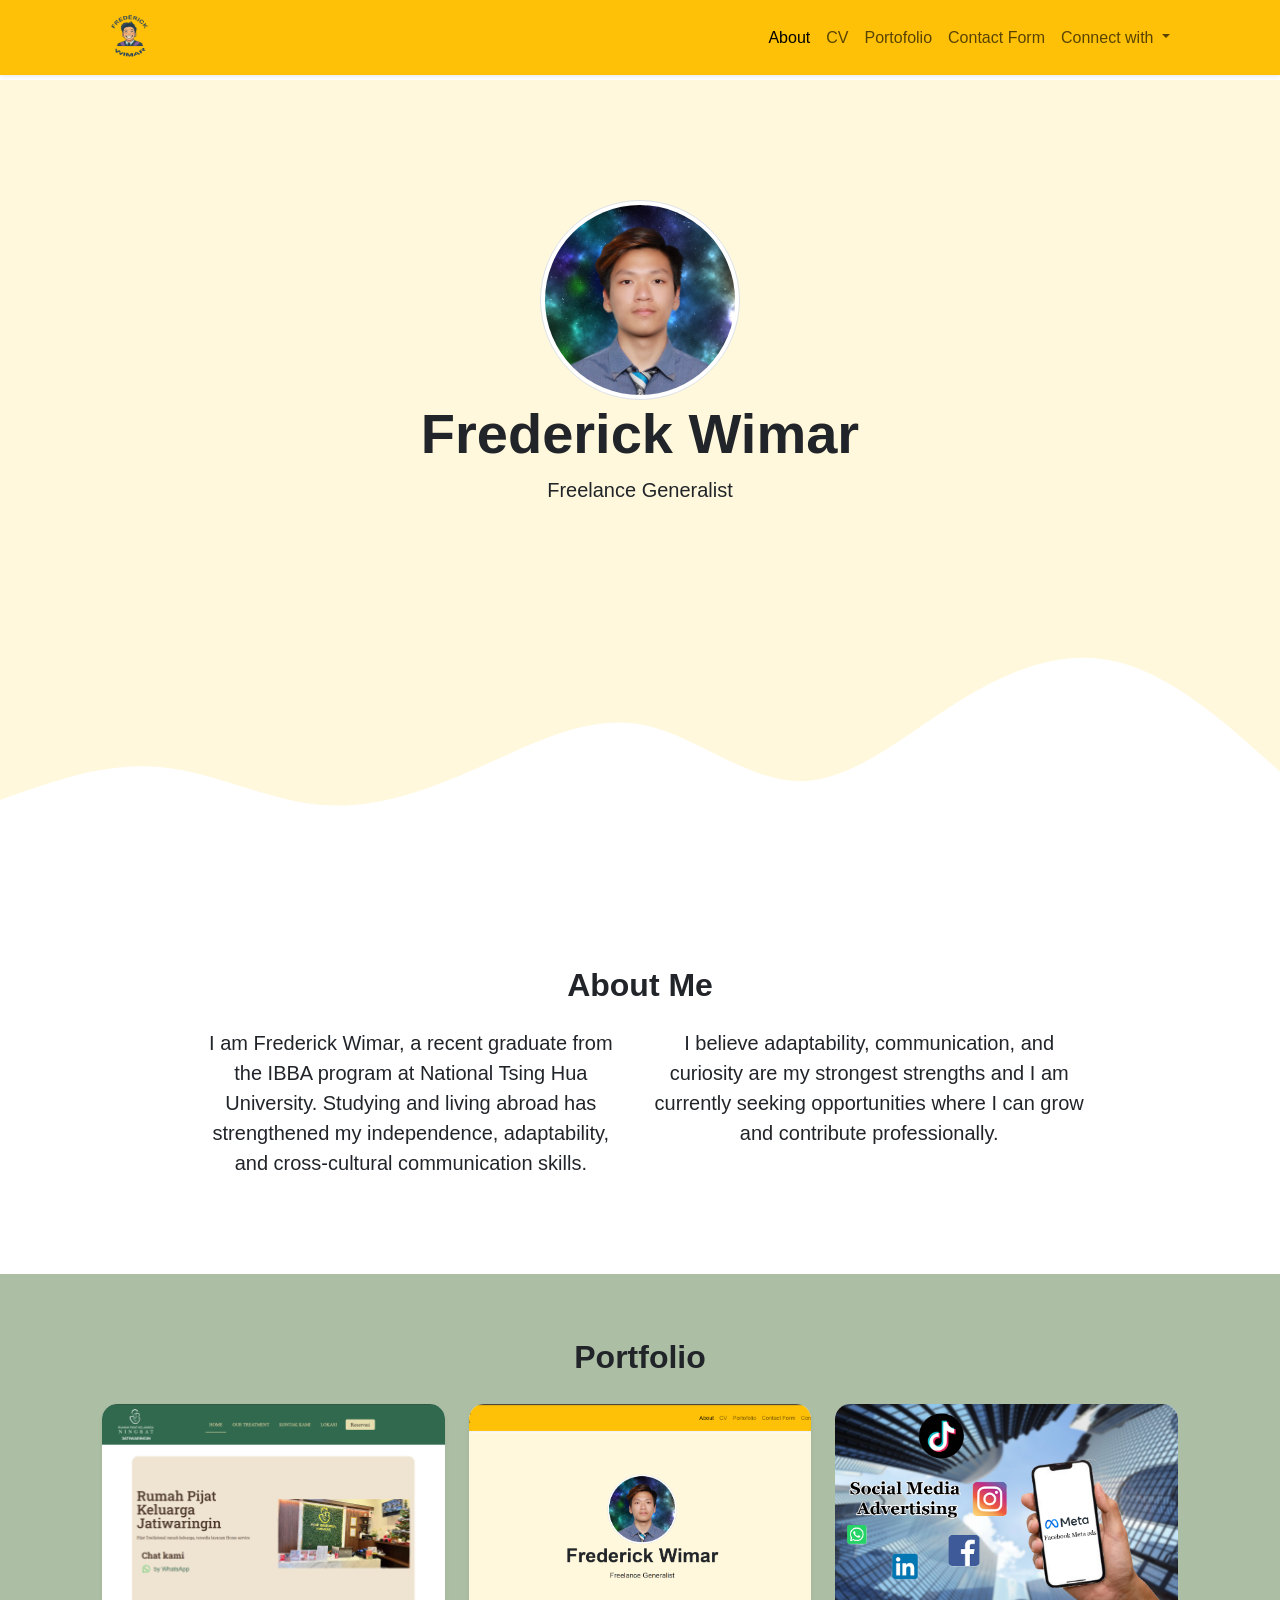
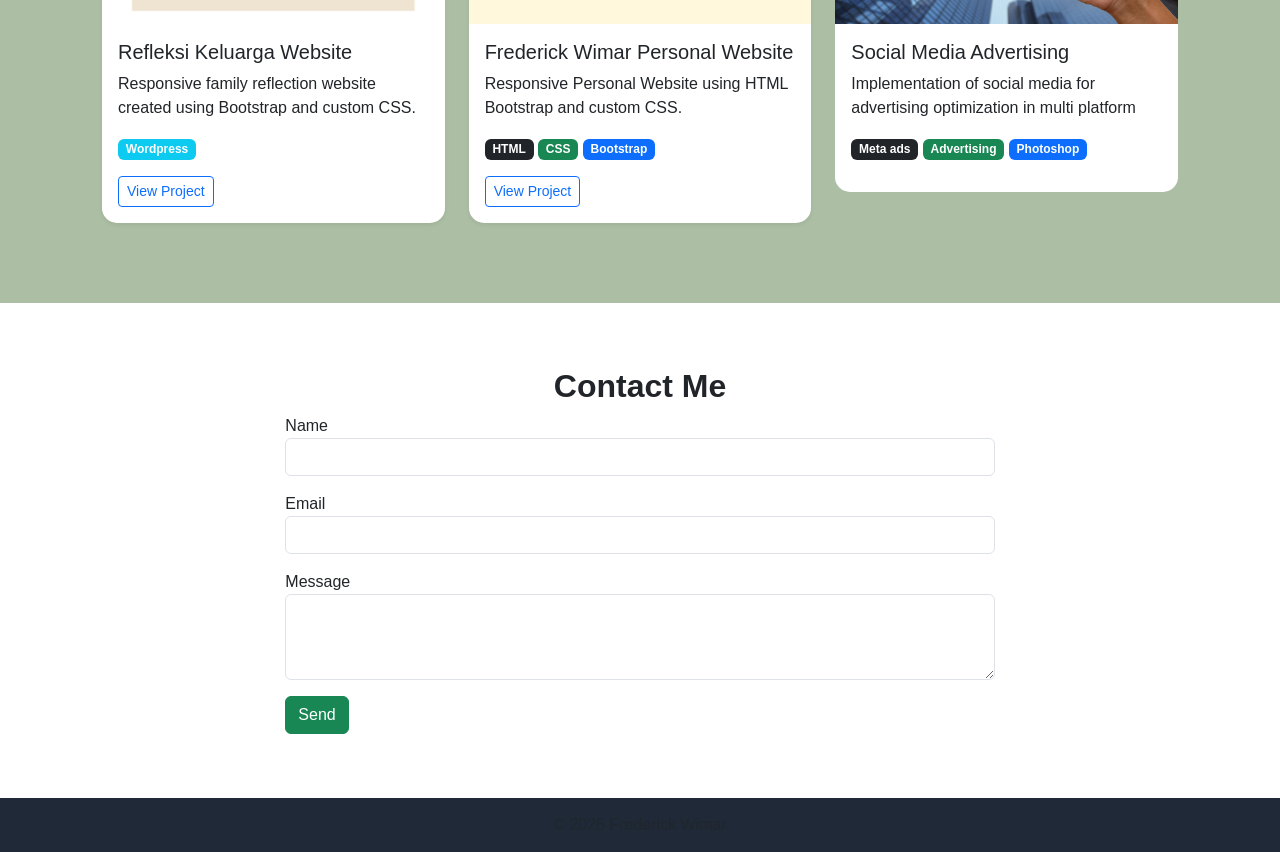
<file: index.html>
<!doctype html>
<html lang="en">
  <head>
    <!-- Required meta tags -->
    <meta charset="utf-8" />
    <meta name="viewport" content="width=device-width, initial-scale=1" />

    <!-- Bootstrap CSS -->
    <link href="https://cdn.jsdelivr.net/npm/bootstrap@5.0.2/dist/css/bootstrap.min.css" rel="stylesheet" integrity="sha384-EVSTQN3/azprG1Anm3QDgpJLIm9Nao0Yz1ztcQTwFspd3yD65VohhpuuCOmLASjC" crossorigin="anonymous" />

    <!-- css -->
    <link rel="stylesheet" href="style.css" />

    <title>Fred's website</title>
    
  </head>
  <body>
    <!-- navbar -->
    <nav class="navbar navbar-expand-md navbar-light bg-warning shadow-sm fixed-top py-0">
      <div class="container">
        <a class="navbar-brand" href="#">
          <img src="img/WImlogo.png" alt="logo" width="100" height="100" class="d-inline-block align-text-top" />
        </a>
        <button class="navbar-toggler" type="button" data-bs-toggle="collapse" data-bs-target="#navbarNavDropdown" aria-controls="navbarNavDropdown" aria-expanded="false" aria-label="Toggle navigation">
          <span class="navbar-toggler-icon"></span>
        </button>
        <div class="collapse navbar-collapse" id="navbarNavDropdown">
          <ul class="navbar-nav ms-auto">
            <li class="nav-item">
              <a class="nav-link active" aria-current="page" href="#about">About</a>
            </li>
            <li class="nav-item">
              <a class="nav-link" href="cv.html">CV</a>
            </li>
            <li class="nav-item">
              <a class="nav-link" href="#porto">Portofolio</a>
            </li>
            <li class="nav-item">
              <a class="nav-link" href="#contact">Contact Form</a>
            </li>
            <li class="nav-item dropdown">
              <a class="nav-link dropdown-toggle" href="#" id="navbarDropdownMenuLink" role="button" data-bs-toggle="dropdown" aria-expanded="false"> Connect with </a>
              <ul class="dropdown-menu" aria-labelledby="navbarDropdownMenuLink">
                <li><a class="dropdown-item" href="https://wa.me/089633584840">Whatsapp</a></li>
                <li><a class="dropdown-item" href="https://linkedin.com/in/frederick-wimar/">LinkedIn</a></li>
              </ul>
            </li>
          </ul>
        </div>
      </div>
    </nav>
    <!-- navbar end -->

    <!-- jumbotron -->
    <section class="jumbotron text-center">
      <img src="img/photo.png" alt="frederick" width="200" class="rounded-circle img-thumbnail" />
      <h1 class="display-4">Frederick Wimar</h1>
      <p class="lead">Freelance Generalist</p>
    </section>
    <svg xmlns="http://www.w3.org/2000/svg" viewBox="0 0 1440 320">
      <path
        fill="#fff8dc"
        fill-opacity="1"
        d="M0,224L30,213.3C60,203,120,181,180,186.7C240,192,300,224,360,229.3C420,235,480,213,540,186.7C600,160,660,128,720,138.7C780,149,840,203,900,202.7C960,203,1020,149,1080,112C1140,75,1200,53,1260,69.3C1320,85,1380,139,1410,165.3L1440,192L1440,0L1410,0C1380,0,1320,0,1260,0C1200,0,1140,0,1080,0C1020,0,960,0,900,0C840,0,780,0,720,0C660,0,600,0,540,0C480,0,420,0,360,0C300,0,240,0,180,0C120,0,60,0,30,0L0,0Z"
      ></path>
    </svg>
    <!-- jumbotron end -->

    <!-- about me  -->
    <section id="about">
      <div class="container">
        <div class="row text-center mb-3">
          <div class="col">
            <h2>About Me</h2>
          </div>
        </div>
        <div class="row justify-content-center fs-5 text-center">
          <div class="col-md-5 ">
            <p">
              I am Frederick Wimar, a recent graduate from the IBBA program at National Tsing Hua University. Studying and living abroad has strengthened my independence, adaptability, and cross-cultural communication skills.
            </p>
          </div>
          <div class="col-md-5">
            <p>I believe adaptability, communication, and curiosity are my strongest strengths and I am currently seeking opportunities where I can grow and contribute professionally.</p>
          </div>
        </div>
      </div>
    </section>

    <!-- about me end  -->

    <!-- Portofolio -->
    <section id="porto">
      <div class="container">
        <div class="row text-center" style="padding-bottom: 20px;">
          <div class="col">
            <h2>Portfolio</h2>
          </div>
        </div>
        <div class="row">
          <div class="col-md-4 mb-3">
            <div class="card shadow-sm">
              <img src="project/jatiwaringin.png" class="card-img-top" alt="ProjectPreview" />

              <div class="card-body">
                <h5 class="card-title">Refleksi Keluarga Website</h5>

                <p class="card-text">
                  Responsive family reflection website created using Bootstrap and custom CSS.
                </p>

                <p>
                  <span class="badge bg-info">Wordpress</span>
                </p>

                <a href="https://refleksijkeluarganingratjatiwaringin.com/"
                  target="_blank"
                  class="btn btn-outline-primary btn-sm">
                  View Project
                </a>
              </div>
            </div>
          </div>
          <div class="col-md-4 mb-3">
            <div class="card shadow-sm">
              <img src="project/wimswebsite.png" class="card-img-top" alt="ProjectPreview" />

              <div class="card-body">
                <h5 class="card-title">Frederick Wimar Personal Website</h5>

                <p class="card-text">
                  Responsive Personal Website using HTML Bootstrap and custom CSS.
                </p>

                <p>
                  <span class="badge bg-dark">HTML</span>
                  <span class="badge bg-success">CSS</span>
                  <span class="badge bg-primary">Bootstrap</span>
                </p>

                <a href="#"
                  target="_blank"
                  class="btn btn-outline-primary btn-sm">
                  View Project
                </a>
              </div>
            </div>
          </div>
          <div class="col-md-4 mb-3">
            <div class="card">
              <img src="project/socmed.png" class="card-img-top" alt="ProjectPreview" />
              <div class="card-body">
                <h5 class="card-title">Social Media Advertising</h5>

                <p class="card-text">
                  Implementation of social media for advertising optimization in multi platform
                </p>

                <p>
                  <span class="badge bg-dark">Meta ads</span>
                  <span class="badge bg-success">Advertising</span>
                  <span class="badge bg-primary">Photoshop</span>
                </p>

                <a href="#"
                  target="_blank"
                  class="btn btn-outline-primary btn-sm d-none">
                  View Project
                </a>
              </div>
            </div>
          </div>
        </div> 
      </div>
    </section>
    <!-- Portofolio end -->

    <!-- contact -->
    <section id="contact">
      <div class="container">
        <div class="row text-center">
          <div class="col">
            <h2>Contact Me</h2>
          </div>
        </div>
        <div class="row justify-content-center">
          <div class="col-md-8">

            <!-- alert btn -->
            <div class="alert alert-success alert-dismissible fade show d-none my-alert" role="alert">
              <strong>Thank you!!</strong> Your message has been sent.
              <button type="button" class="btn-close" data-bs-dismiss="alert" aria-label="Close"></button>
            </div>
            <!-- alert btn end -->

            <form name="fredwimform">
              <div class="form-group mb-3">
                <label for="name">Name</label>
                <input type="text" class="form-control" id="name" aria-describedby="name" name="name" />
              </div>
              <div class="form-group mb-3">
                <label for="email">Email</label>
                <input type="text" class="form-control" id="email" aria-describedby="email" name="email" />
              </div>
              <div class="form-group mb-3">
                <label for="message">Message</label>
                <textarea class="form-control" id="message" rows="3" name="message"></textarea>
              </div>
              <button type="submit" class="btn btn-success btn-send">Send</button>
              <!-- loading btn -->
              <button class="btn btn-primary btn-loading d-none" type="button" disabled>
                <span class="spinner-grow spinner-grow-sm" role="status" aria-hidden="true"></span>
                Loading...
              </button>
              <!-- loading btn end -->
            </form>
          </div>
        </div>
      </div>
    </section>
    <!-- contact end -->

    <!-- footer -->
    <section id="footer">
      <div class="card-footer text-muted text-center">© 2026 Frederick Wimar</div>
    </section>
    <!-- footer end -->
    <script src="https://cdn.jsdelivr.net/npm/bootstrap@5.0.2/dist/js/bootstrap.bundle.min.js" integrity="sha384-MrcW6ZMFYlzcLA8Nl+NtUVF0sA7MsXsP1UyJoMp4YLEuNSfAP+JcXn/tWtIaxVXM" crossorigin="anonymous"></script>
    
    <script>
      const scriptURL = 'https://script.google.com/macros/s/AKfycbxRq7RtKpoychDFDtpfOPP1013h6kNRvFNCTI1n5FGS-abZRQ9UrhRTNdsISkaNFZpf/exec'
      const form = document.forms['fredwimform']
      const btnSend = document.querySelector('.btn-send')
      const btnLoading = document.querySelector('.btn-loading')
      const myAlert = document.querySelector('.my-alert')

      form.addEventListener('submit', e => {
        e.preventDefault();
        // when submit button has been clicked show loading 
        btnLoading.classList.toggle('d-none');
        btnSend.classList.toggle('d-none');
        fetch(scriptURL, { method: 'POST', body: new FormData(form) })
          .then(response => response.json())
          .then(response => {
            // show submit,remove loading 
            btnLoading.classList.toggle('d-none');
            btnSend.classList.toggle('d-none');
            // show alert 
            myAlert.classList.toggle('d-none');
            // reset form
            form.reset();
            console.log('Success!', response);
          })
          .catch(error => console.error('Error!', error.message))
      });
    </script>
  </body>
</html>
</file>
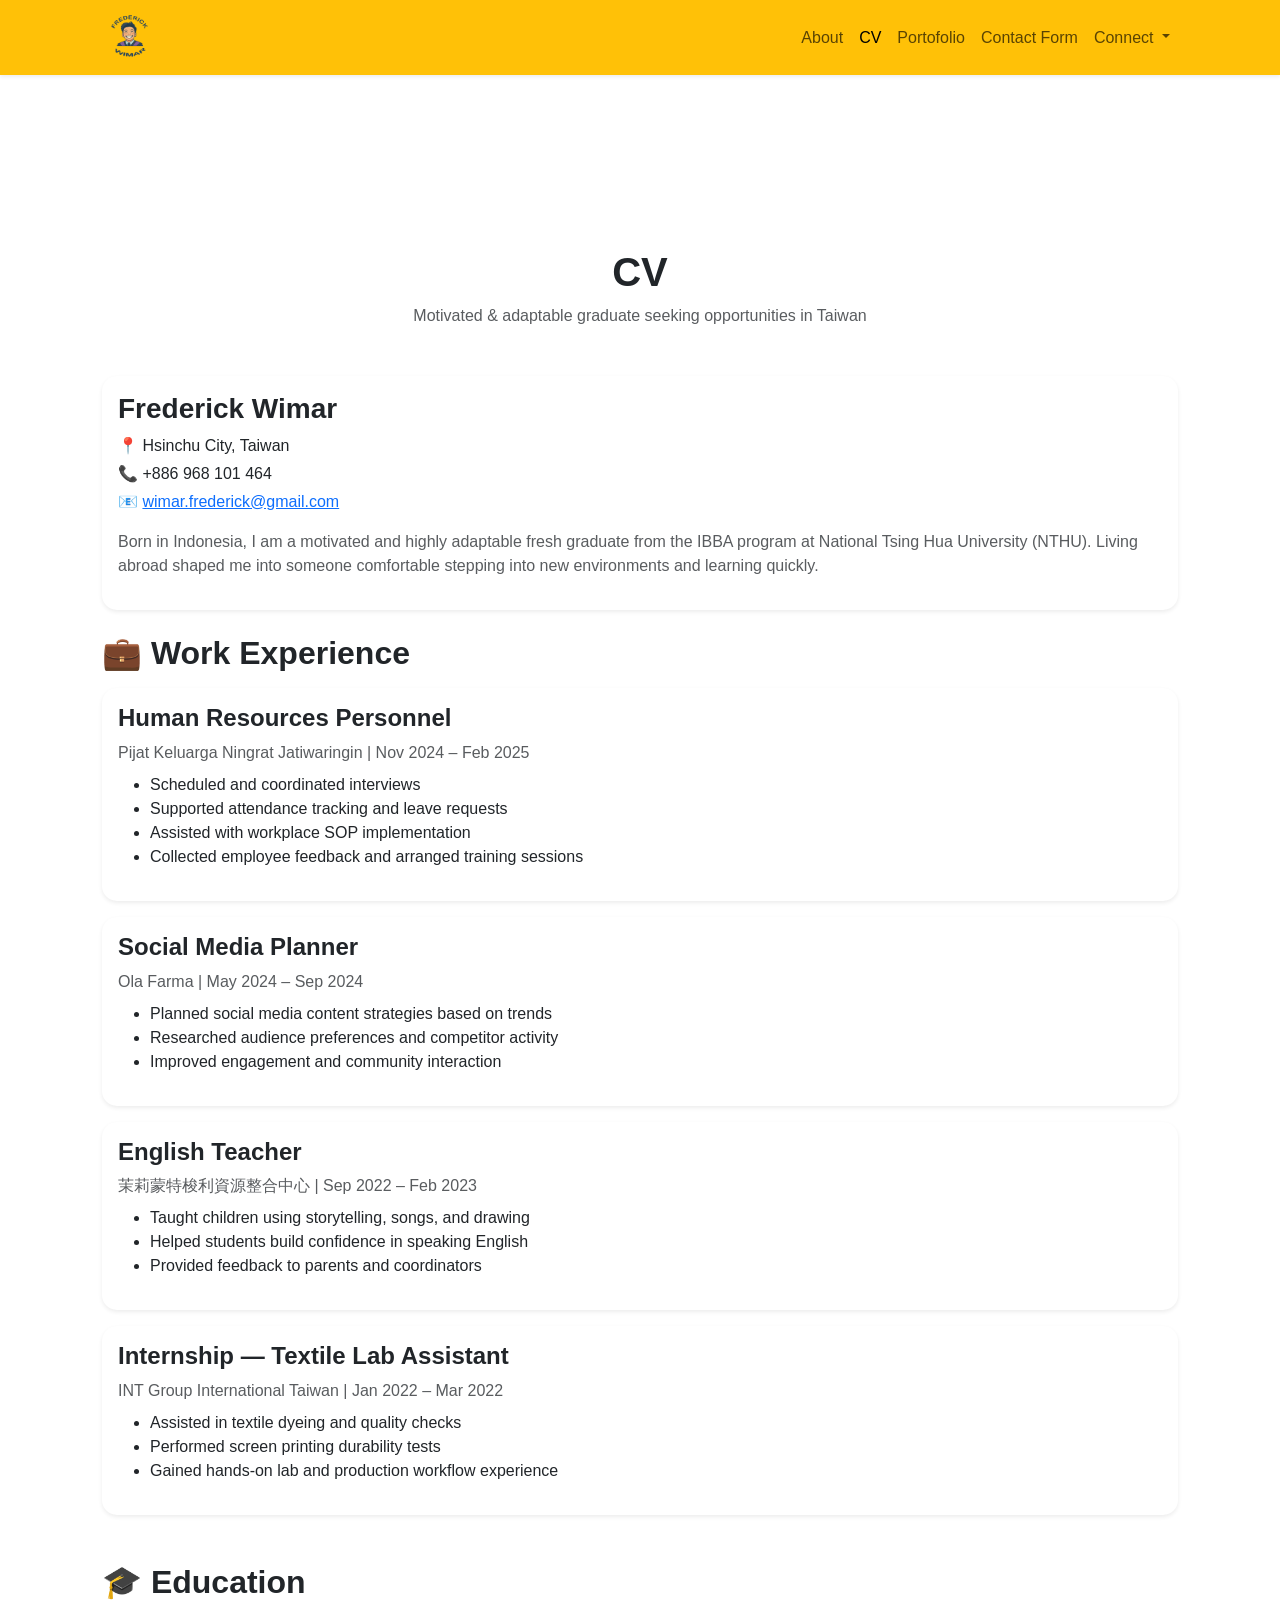
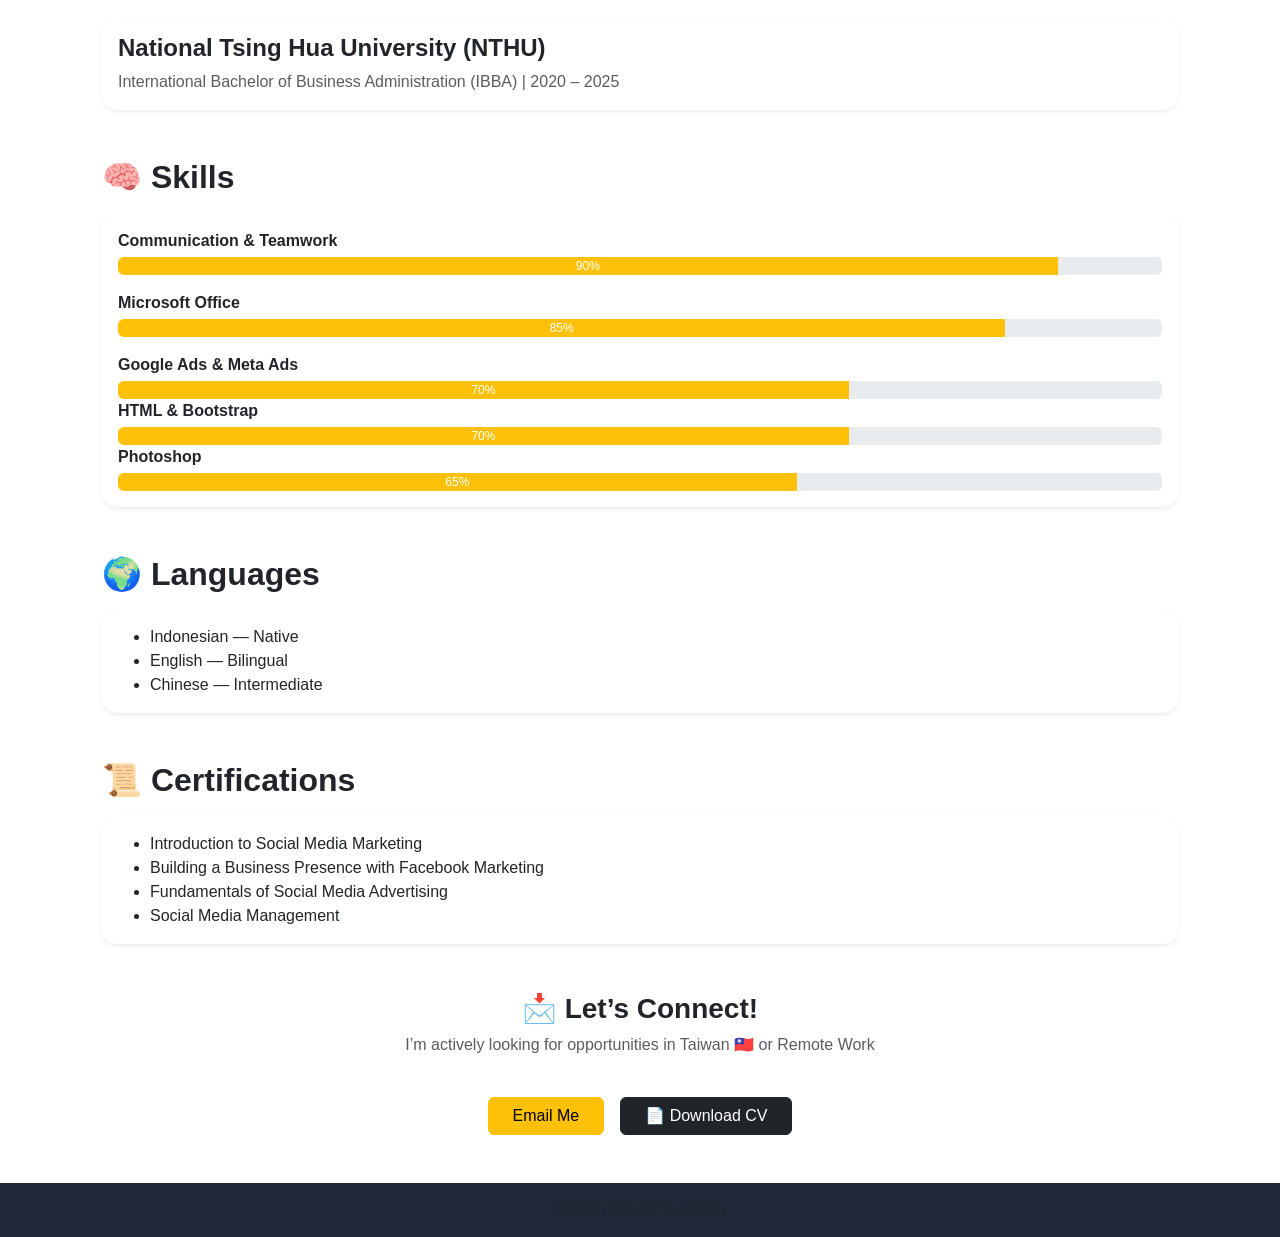
<file: cv.html>
<!doctype html>
<html lang="en">
  <head>
    <!-- Required meta tags -->
    <meta charset="utf-8" />
    <meta name="viewport" content="width=device-width, initial-scale=1" />

    <!-- Bootstrap CSS -->
    <link href="https://cdn.jsdelivr.net/npm/bootstrap@5.0.2/dist/css/bootstrap.min.css" rel="stylesheet" integrity="sha384-EVSTQN3/azprG1Anm3QDgpJLIm9Nao0Yz1ztcQTwFspd3yD65VohhpuuCOmLASjC" crossorigin="anonymous" />

    <!-- css -->
    <link rel="stylesheet" href="style.css" />

    <title>Fred's CV</title>
    <!-- Meta Pixel Code -->
    <script>
      !(function (f, b, e, v, n, t, s) {
        if (f.fbq) return;
        n = f.fbq = function () {
          n.callMethod ? n.callMethod.apply(n, arguments) : n.queue.push(arguments);
        };
        if (!f._fbq) f._fbq = n;
        n.push = n;
        n.loaded = !0;
        n.version = "2.0";
        n.queue = [];
        t = b.createElement(e);
        t.async = !0;
        t.src = v;
        s = b.getElementsByTagName(e)[0];
        s.parentNode.insertBefore(t, s);
      })(window, document, "script", "https://connect.facebook.net/en_US/fbevents.js");
      fbq("init", "1232042425065150");
      fbq("track", "PageView");
      fbq("track", "Contact");
    </script>
    <noscript>
      <img
        height="1"
        width="1"
        src="https://www.facebook.com/tr?id=1232042425065150&ev=PageView
        &noscript=1"
      />
    </noscript>
    <!-- End Meta Pixel Code -->
  </head>
  <body>
    <!-- navbar -->
    <nav class="navbar navbar-expand-md navbar-light bg-warning shadow-sm fixed-top py-0">
      <div class="container">
        <a class="navbar-brand" href="#">
          <img src="img/WImlogo.png" alt="logo" width="100" height="100" class="d-inline-block align-text-top" />
        </a>
        <button class="navbar-toggler" type="button" data-bs-toggle="collapse" data-bs-target="#navbarNavDropdown" aria-controls="navbarNavDropdown" aria-expanded="false" aria-label="Toggle navigation">
          <span class="navbar-toggler-icon"></span>
        </button>
        <div class="collapse navbar-collapse" id="navbarNavDropdown">
          <ul class="navbar-nav ms-auto">
            <li class="nav-item">
              <a class="nav-link" aria-current="page" href="index.html">About</a>
            </li>
            <li class="nav-item">
              <a class="nav-link active" href="#">CV</a>
            </li>
            <li class="nav-item">
              <a class="nav-link" href="index.html#porto">Portofolio</a>
            </li>
            <li class="nav-item">
              <a class="nav-link" href="index.html#contact">Contact Form</a>
            </li>
            <li class="nav-item dropdown">
              <a class="nav-link dropdown-toggle" href="#" id="navbarDropdownMenuLink" role="button" data-bs-toggle="dropdown" aria-expanded="false"> Connect </a>
              <ul class="dropdown-menu" aria-labelledby="navbarDropdownMenuLink">
                <li><a class="dropdown-item" href="https://wa.me/089633584840">Whatsapp</a></li>
                <li><a class="dropdown-item" href="https://linkedin.com/in/frederick-wimar/">LinkedIn</a></li>
              </ul>
            </li>
          </ul>
        </div>
      </div>
    </nav>
    <!-- navbar end -->
    <!-- CV Section -->
    <section class="py-5" style="margin-top: 120px">
      <div class="container">
        <!-- Header -->
        <div class="text-center mb-5">
          <h1 class="fw-bold">CV</h1>
          <p class="text-muted">Motivated & adaptable graduate seeking opportunities in Taiwan</p>
        </div>

        <!-- Profile Card -->
        <div class="card shadow-sm mb-4">
          <div class="card-body">
            <h3 class="fw-bold">Frederick Wimar</h3>
            <p class="mb-1">📍 Hsinchu City, Taiwan</p>
            <p class="mb-1">📞 +886 968 101 464</p>
            <p class="mb-1">📧 <a href="mailto:wimar.frederick@gmail.com">wimar.frederick@gmail.com</a></p>
            <p class="mt-3 text-muted">
              Born in Indonesia, I am a motivated and highly adaptable fresh graduate from the IBBA program at National Tsing Hua University (NTHU). Living abroad shaped me into someone comfortable stepping into new environments and
              learning quickly.
            </p>
          </div>
        </div>

        <!-- Work Experience -->
        <div class="mb-5">
          <h2 class="fw-bold mb-3">💼 Work Experience</h2>

          <div class="card shadow-sm mb-3">
            <div class="card-body">
              <h4 class="fw-bold">Human Resources Personnel</h4>
              <p class="text-muted mb-2">Pijat Keluarga Ningrat Jatiwaringin | Nov 2024 – Feb 2025</p>
              <ul>
                <li>Scheduled and coordinated interviews</li>
                <li>Supported attendance tracking and leave requests</li>
                <li>Assisted with workplace SOP implementation</li>
                <li>Collected employee feedback and arranged training sessions</li>
              </ul>
            </div>
          </div>

          <div class="card shadow-sm mb-3">
            <div class="card-body">
              <h4 class="fw-bold">Social Media Planner</h4>
              <p class="text-muted mb-2">Ola Farma | May 2024 – Sep 2024</p>
              <ul>
                <li>Planned social media content strategies based on trends</li>
                <li>Researched audience preferences and competitor activity</li>
                <li>Improved engagement and community interaction</li>
              </ul>
            </div>
          </div>

          <div class="card shadow-sm mb-3">
            <div class="card-body">
              <h4 class="fw-bold">English Teacher</h4>
              <p class="text-muted mb-2">茉莉蒙特梭利資源整合中心 | Sep 2022 – Feb 2023</p>
              <ul>
                <li>Taught children using storytelling, songs, and drawing</li>
                <li>Helped students build confidence in speaking English</li>
                <li>Provided feedback to parents and coordinators</li>
              </ul>
            </div>
          </div>

          <div class="card shadow-sm mb-3">
            <div class="card-body">
              <h4 class="fw-bold">Internship — Textile Lab Assistant</h4>
              <p class="text-muted mb-2">INT Group International Taiwan | Jan 2022 – Mar 2022</p>
              <ul>
                <li>Assisted in textile dyeing and quality checks</li>
                <li>Performed screen printing durability tests</li>
                <li>Gained hands-on lab and production workflow experience</li>
              </ul>
            </div>
          </div>
        </div>

        <!-- Education -->
        <div class="mb-5">
          <h2 class="fw-bold mb-3">🎓 Education</h2>
          <div class="card shadow-sm">
            <div class="card-body">
              <h4 class="fw-bold">National Tsing Hua University (NTHU)</h4>
              <p class="text-muted mb-0">International Bachelor of Business Administration (IBBA) | 2020 – 2025</p>
            </div>
          </div>
        </div>

        <!-- Skills -->
        <div class="mb-5">
          <h2 class="fw-bold mb-3">🧠 Skills</h2>

          <div class="card shadow-sm">
            <div class="card-body">
              <!-- Skill 1 -->
              <p class="mb-1 fw-bold">Communication & Teamwork</p>
              <div class="progress mb-3" style="height: 18px">
                <div class="progress-bar bg-warning" role="progressbar" style="width: 90%">90%</div>
              </div>

              <!-- Skill 2 -->
              <p class="mb-1 fw-bold">Microsoft Office</p>
              <div class="progress mb-3" style="height: 18px">
                <div class="progress-bar bg-warning" role="progressbar" style="width: 85%">85%</div>
              </div>

              <!-- Skill 3 -->
              <p class="mb-1 fw-bold">Google Ads & Meta Ads</p>
              <div class="progress mb-0" style="height: 18px">
                <div class="progress-bar bg-warning" role="progressbar" style="width: 70%">70%</div>
              </div>

              <!-- Skill 4 -->
              <p class="mb-1 fw-bold">HTML & Bootstrap</p>
              <div class="progress mb-0" style="height: 18px">
                <div class="progress-bar bg-warning" role="progressbar" style="width: 70%">70%</div>
              </div>

              <!-- Skill 5 -->
              <p class="mb-1 fw-bold">Photoshop</p>
              <div class="progress mb-0" style="height: 18px">
                <div class="progress-bar bg-warning" role="progressbar" style="width: 65%">65%</div>
              </div>
            </div>
          </div>
        </div>

        <!-- Languages -->
        <div class="mb-5">
          <h2 class="fw-bold mb-3">🌍 Languages</h2>
          <div class="card shadow-sm">
            <div class="card-body">
              <ul class="mb-0">
                <li>Indonesian — Native</li>
                <li>English — Bilingual</li>
                <li>Chinese — Intermediate</li>
              </ul>
            </div>
          </div>
        </div>

        <!-- Certifications -->
        <div class="mb-5">
          <h2 class="fw-bold mb-3">📜 Certifications</h2>
          <div class="card shadow-sm">
            <div class="card-body">
              <ul class="mb-0">
                <li>Introduction to Social Media Marketing</li>
                <li>Building a Business Presence with Facebook Marketing</li>
                <li>Fundamentals of Social Media Advertising</li>
                <li>Social Media Management</li>
              </ul>
            </div>
          </div>
        </div>

        <!-- Contact -->
        <div class="row justify-content-center text-center mt-5">
          <!-- Title -->
          <h3 class="fw-bold">📩 Let’s Connect!</h3>
          <p class="text-muted">I’m actively looking for opportunities in Taiwan 🇹🇼 or Remote Work</p>

          <!-- Buttons Row -->
          <div class="d-flex justify-content-center gap-3 mt-4 flex-wrap">
            <!-- Email Button -->
            <a href="mailto:wimar.frederick@gmail.com" class="btn btn-warning px-4"> Email Me </a>

            <!-- Download CV Button -->
            <a href="files/Frederick_Wimar_CV.pdf" download class="btn btn-dark px-4"> 📄 Download CV </a>
          </div>
        </div>
        <!-- contact end -->
      </div>
    </section>
    <!-- footer  -->
    <section id="footer">
      <div class="card-footer text-muted text-center">© 2026 Frederick Wimar</div>
    </section>
    <!-- footer end -->

    <!-- Option 1: Bootstrap Bundle with Popper -->
    <script src="https://cdn.jsdelivr.net/npm/bootstrap@5.0.2/dist/js/bootstrap.bundle.min.js" integrity="sha384-MrcW6ZMFYlzcLA8Nl+NtUVF0sA7MsXsP1UyJoMp4YLEuNSfAP+JcXn/tWtIaxVXM" crossorigin="anonymous"></script>
  </body>
</html>
</file>
<file: style.css>
html {
  scroll-behavior: smooth;
}

/* Body spacing because navbar is fixed */
body {
  padding-top: 80px;
  font-family: "Arial", sans-serif;
}

/* Navbar slim + professional */
.navbar {
  height: 75px;
  padding: 0 20px;
}

/* Brand/logo alignment */
.navbar-brand {
  padding: 0;
  margin: 0;
  display: flex;
  align-items: center;
}

/* Logo size without making navbar huge */
.navbar-brand img {
  height: 55px;
  width: auto;
  object-fit: contain;
}

.nav-link:hover {
  color: white !important;
}

/* Jumbotron hero section */
.jumbotron {
  padding: 120px 20px 80px;
  background: #fff8dc;
}

.jumbotron h1 {
  font-weight: 700;
}
h2 {
  font-weight: 700;
}
/* Section spacing */
section {
  padding: 80px 0;
}

/* Container padding (clean + responsive) */
.container {
  padding-left: 2rem;
  padding-right: 2rem;
}

/* Portfolio background */
#porto {
  background-color: #acbfa4;
  padding-top: 4rem;
  padding-bottom: 4rem;
}

/* Contact spacing */
#contact {
  padding-top: 4rem;
  padding-bottom: 4rem;
}

/* Footer clean + neutral */
#footer {
  background-color: #1f2937;
  color: white;
  padding: 15px 0;
}

/* Portfolio cards modern hover effect */
.card {
  border: none;
  border-radius: 15px;
  overflow: hidden;
  transition: 0.3s ease;
}

.card:hover {
  transform: translateY(-8px);
  box-shadow: 0 10px 25px rgba(0, 0, 0, 0.2);
}
.card-img-top {
  width: 100%;
  height: 220px;
  object-fit: cover;
  border-radius: 8px 8px 0 0;
}
</file>
